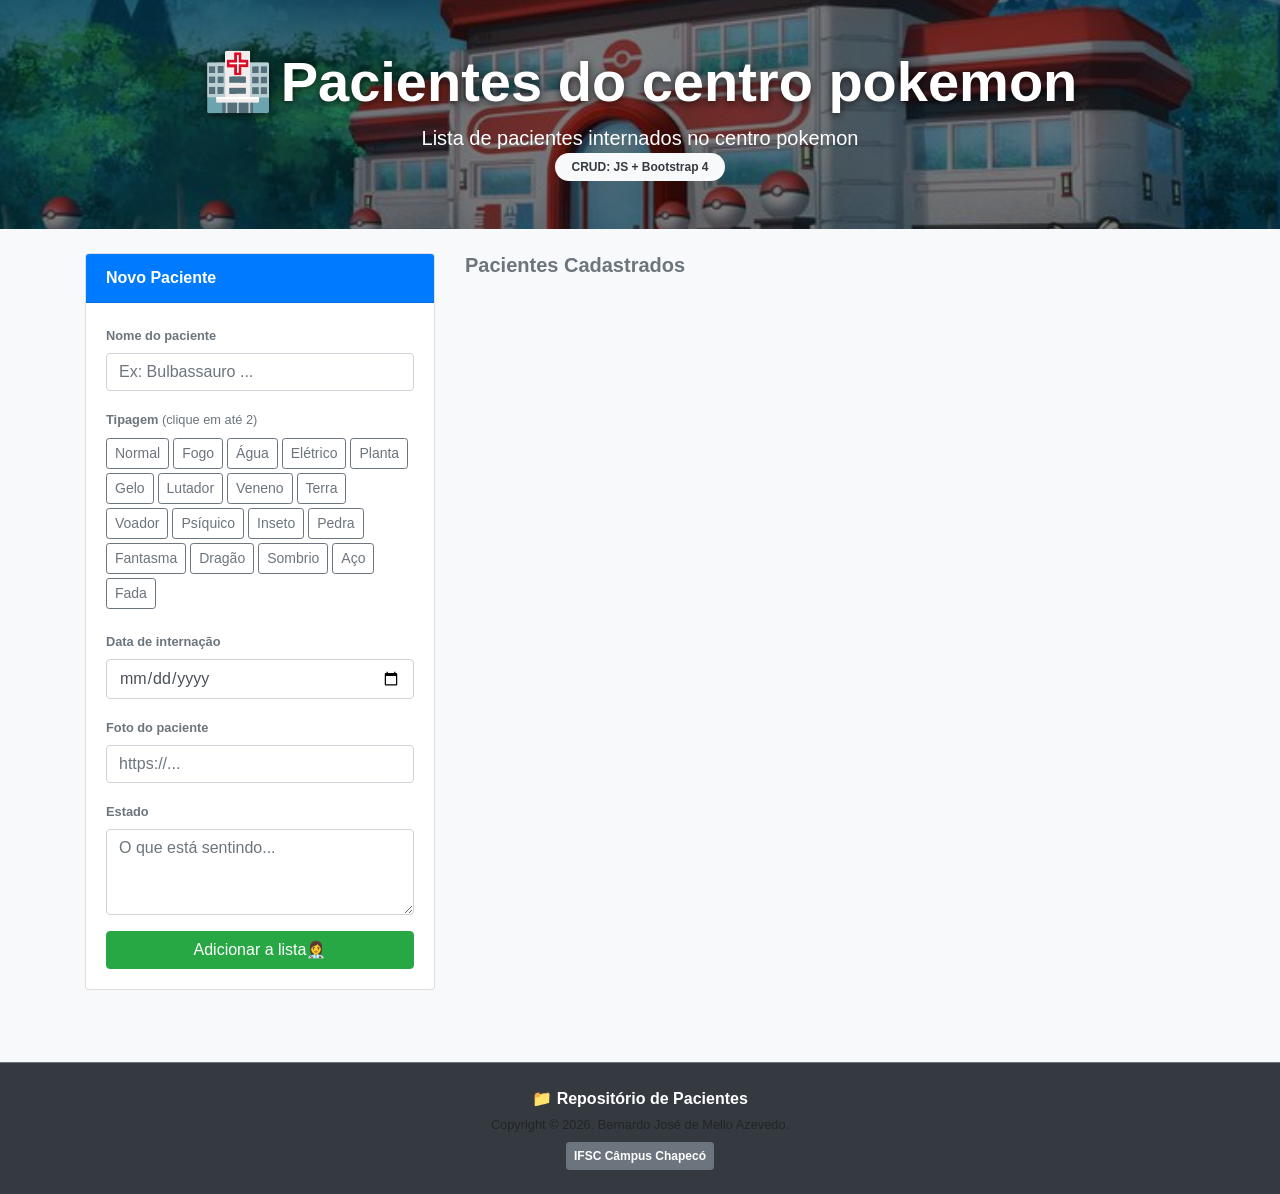
<file: crud-js-bootstrap-main/Centro pokemon/index.html>
<!DOCTYPE html>
<html lang="pt-BR" dir="ltr">
  <head>
    <meta charset="utf-8">
    <title>Organizador de Projetos</title>
    
    <link rel="stylesheet" href="https://cdn.jsdelivr.net/npm/bootstrap@4.1.3/dist/css/bootstrap.min.css" integrity="sha384-MCw98/SFnGE8fJT3GXwEOngsV7Zt27NXFoaoApmYm81iuXoPkFOJwJ8ERdknLPMO" crossorigin="anonymous">
    <script src="https://code.jquery.com/jquery-3.3.1.slim.min.js" integrity="sha384-q8i/X+965DzO0rT7abK41JStQIAqVgRVzpbzo5smXKp4YfRvH+8abtTE1Pi6jizo" crossorigin="anonymous"></script>
    <script src="https://cdn.jsdelivr.net/npm/popper.js@1.14.3/dist/umd/popper.min.js" integrity="sha384-ZMP7rVo3mIykV+2+9J3UJ46jBk0WLaUAdn689aCwoqbBJiSnjAK/l8WvCWPIPm49" crossorigin="anonymous"></script>
    <script src="https://cdn.jsdelivr.net/npm/bootstrap@4.1.3/dist/js/bootstrap.min.js" integrity="sha384-ChfqqxuZUCnJSK3+MXmPNIyE6ZbWh2IMqE241rYiqJxyMiZ6OW/JmZQ5stwEULTy" crossorigin="anonymous"></script>

    <script src='index.js'></script>
  </head>
  <body class="bg-light">
<div class="text-white text-center shadow mb-4"
     style="background-image: url('centro.jpg'); background-size: cover; background-position: center;">

  <div class="py-5" style="background: rgba(0, 0, 0, 0.5);">
    <div class="container">
      <h1 class="display-4 font-weight-bold mb-2" style="text-shadow: 0 2px 8px rgba(0,0,0,0.7);">
        <span class="mr-2">🏥</span>Pacientes do centro pokemon
      </h1>
      <p class="lead mb-0">Lista de pacientes internados no centro pokemon</p>
     
      <span class="badge badge-pill badge-light px-3 py-2 font-weight-bold text-dark">CRUD: JS + Bootstrap 4</span>
    </div>
  </div>

</div>
    <div class="container">
      <div class="row">
        
        <div class="col-md-4 mb-4">
          <div class="card shadow-sm">
            <div class="card-header bg-primary text-white font-weight-bold">
              Novo Paciente
            </div>
            <div class="card-body" id='create-work'>
              <form id="work-form">
                
                <div class="form-group">
                  <label for="title" class="small font-weight-bold text-muted">Nome do paciente</label>
                  <input type="text" class="form-control" id="title" placeholder="Ex: Bulbassauro ..." required>
                </div>

                <div class="form-group">
                  <label class="small font-weight-bold text-muted">Tipagem <span class="font-weight-normal">(clique em até 2)</span></label>
                  <div id="class" class="type-chooser"></div>
                  <small id="class-error" class="text-danger d-none">Escolha pelo menos 1 tipo.</small>
                </div>

                <div class="form-group">
                  <label for="date" class="small font-weight-bold text-muted">Data de internação</label>
                  <input type="date" class="form-control" id="date" required>
                </div>

                <div class="form-group">
                  <label for="coverImage" class="small font-weight-bold text-muted">Foto do paciente</label>
                  <input type="url" class="form-control" id="coverImage" placeholder="https://..." required>
                </div>

                <div class="form-group">
                  <label for="description" class="small font-weight-bold text-muted">Estado</label>
                  <textarea class="form-control" id="description" rows="3" placeholder="O que está sentindo..." required></textarea>
                </div>

                <button type="submit" class="btn btn-success btn-block shadow-sm">Adicionar a lista👩‍⚕️</button>
              </form>
            </div>
          </div>
        </div>

        <div class="col-md-8">
          <h3 class="h5 mb-3 text-secondary font-weight-bold">Pacientes Cadastrados</h3>
          
          <div class="row" id='work-container'>
            
            </div>
        </div>

      </div>
    </div>
    <footer class="bg-dark text-white-50 py-4 mt-5 border-top border-secondary">
      <div class="container text-center">
        <p class="mb-1 text-white font-weight-bold">📁 Repositório de Pacientes</p>
        <small class="d-block">
          Copyright &copy; 2026. Bernardo José de Mello Azevedo.
        </small>
        <div class="mt-2">
          <span class="badge badge-secondary p-2">IFSC Câmpus Chapecó</span>
        </div>
      </div>
    </footer>
    
  </body>
</html>
</file>
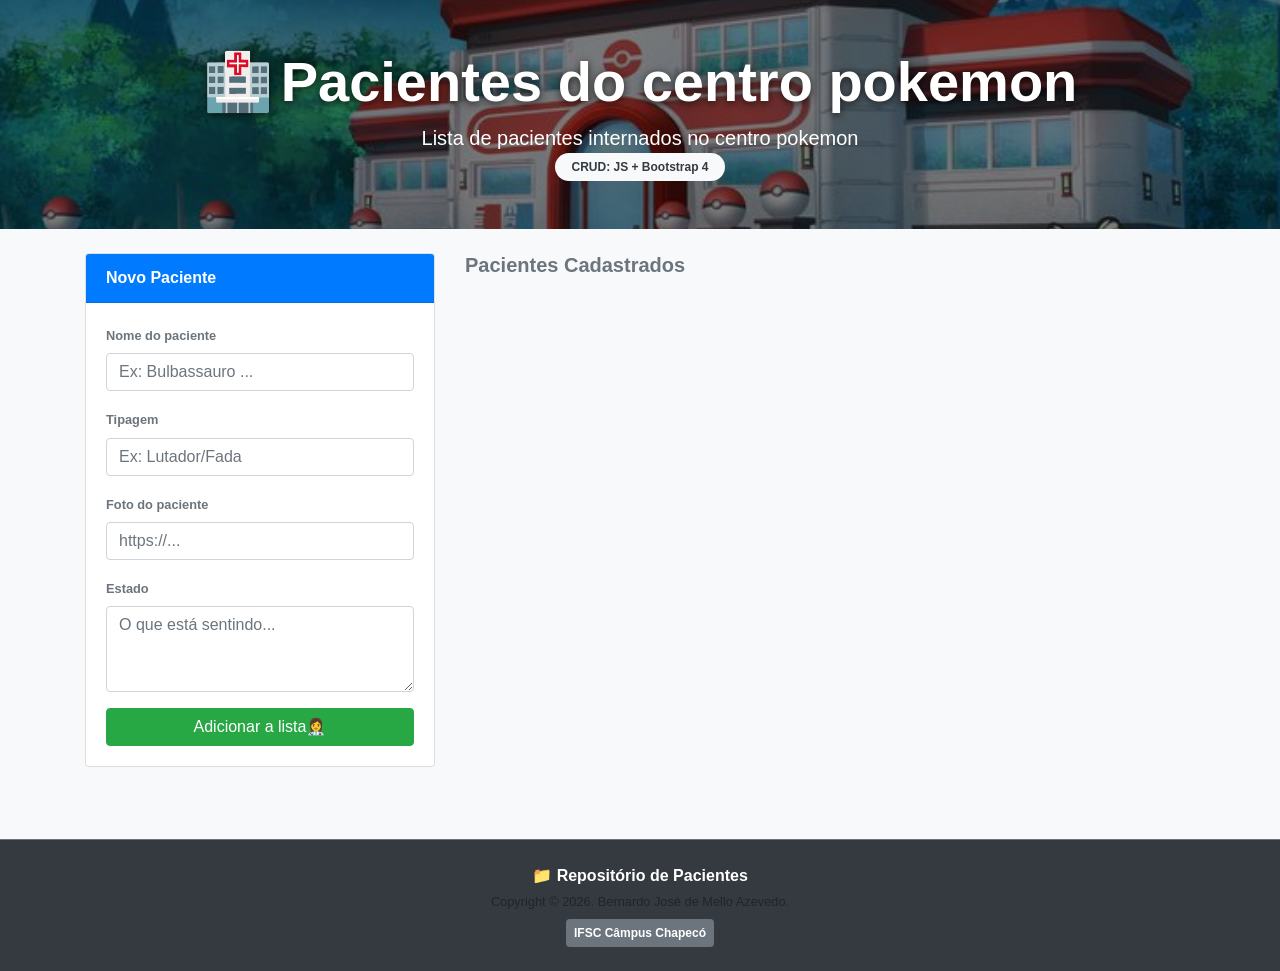
<file: crud-js-bootstrap-main/crud-js-bootstrap-main/index.html>
<!DOCTYPE html>
<html lang="pt-BR" dir="ltr">
  <head>
    <meta charset="utf-8">
    <title>Organizador de Projetos</title>
    
    <link rel="stylesheet" href="https://cdn.jsdelivr.net/npm/bootstrap@4.1.3/dist/css/bootstrap.min.css" integrity="sha384-MCw98/SFnGE8fJT3GXwEOngsV7Zt27NXFoaoApmYm81iuXoPkFOJwJ8ERdknLPMO" crossorigin="anonymous">
    <script src="https://code.jquery.com/jquery-3.3.1.slim.min.js" integrity="sha384-q8i/X+965DzO0rT7abK41JStQIAqVgRVzpbzo5smXKp4YfRvH+8abtTE1Pi6jizo" crossorigin="anonymous"></script>
    <script src="https://cdn.jsdelivr.net/npm/popper.js@1.14.3/dist/umd/popper.min.js" integrity="sha384-ZMP7rVo3mIykV+2+9J3UJ46jBk0WLaUAdn689aCwoqbBJiSnjAK/l8WvCWPIPm49" crossorigin="anonymous"></script>
    <script src="https://cdn.jsdelivr.net/npm/bootstrap@4.1.3/dist/js/bootstrap.min.js" integrity="sha384-ChfqqxuZUCnJSK3+MXmPNIyE6ZbWh2IMqE241rYiqJxyMiZ6OW/JmZQ5stwEULTy" crossorigin="anonymous"></script>

    <script src='index.js'></script>
  </head>
  <body class="bg-light">
<div class="text-white text-center shadow mb-4"
     style="background-image: url('centro.jpg'); background-size: cover; background-position: center;">

  <div class="py-5" style="background: rgba(0, 0, 0, 0.5);">
    <div class="container">
      <h1 class="display-4 font-weight-bold mb-2" style="text-shadow: 0 2px 8px rgba(0,0,0,0.7);">
        <span class="mr-2">🏥</span>Pacientes do centro pokemon
      </h1>
      <p class="lead mb-0">Lista de pacientes internados no centro pokemon</p>
     
      <span class="badge badge-pill badge-light px-3 py-2 font-weight-bold text-dark">CRUD: JS + Bootstrap 4</span>
    </div>
  </div>

</div>
    <div class="container">
      <div class="row">
        
        <div class="col-md-4 mb-4">
          <div class="card shadow-sm">
            <div class="card-header bg-primary text-white font-weight-bold">
              Novo Paciente
            </div>
            <div class="card-body" id='create-work'>
              <form id="work-form">
                
                <div class="form-group">
                  <label for="title" class="small font-weight-bold text-muted">Nome do paciente</label>
                  <input type="text" class="form-control" id="title" placeholder="Ex: Bulbassauro ..." required>
                </div>

                <div class="form-group">
                  <label for="class" class="small font-weight-bold text-muted">Tipagem</label>
                  <input type="text" class="form-control" id="class" placeholder="Ex: Lutador/Fada" required>
                </div>

                <div class="form-group">
                  <label for="coverImage" class="small font-weight-bold text-muted">Foto do paciente</label>
                  <input type="url" class="form-control" id="coverImage" placeholder="https://..." required>
                </div>

                <div class="form-group">
                  <label for="description" class="small font-weight-bold text-muted">Estado</label>
                  <textarea class="form-control" id="description" rows="3" placeholder="O que está sentindo..." required></textarea>
                </div>

                <button type="submit" class="btn btn-success btn-block shadow-sm">Adicionar a lista👩‍⚕️</button>
              </form>
            </div>
          </div>
        </div>

        <div class="col-md-8">
          <h3 class="h5 mb-3 text-secondary font-weight-bold">Pacientes Cadastrados</h3>
          
          <div class="row" id='work-container'>
            
            </div>
        </div>

      </div>
    </div>
    <footer class="bg-dark text-white-50 py-4 mt-5 border-top border-secondary">
      <div class="container text-center">
        <p class="mb-1 text-white font-weight-bold">📁 Repositório de Pacientes</p>
        <small class="d-block">
          Copyright &copy; 2026. Bernardo José de Mello Azevedo.
        </small>
        <div class="mt-2">
          <span class="badge badge-secondary p-2">IFSC Câmpus Chapecó</span>
        </div>
      </div>
    </footer>
    
  </body>
</html>
</file>
